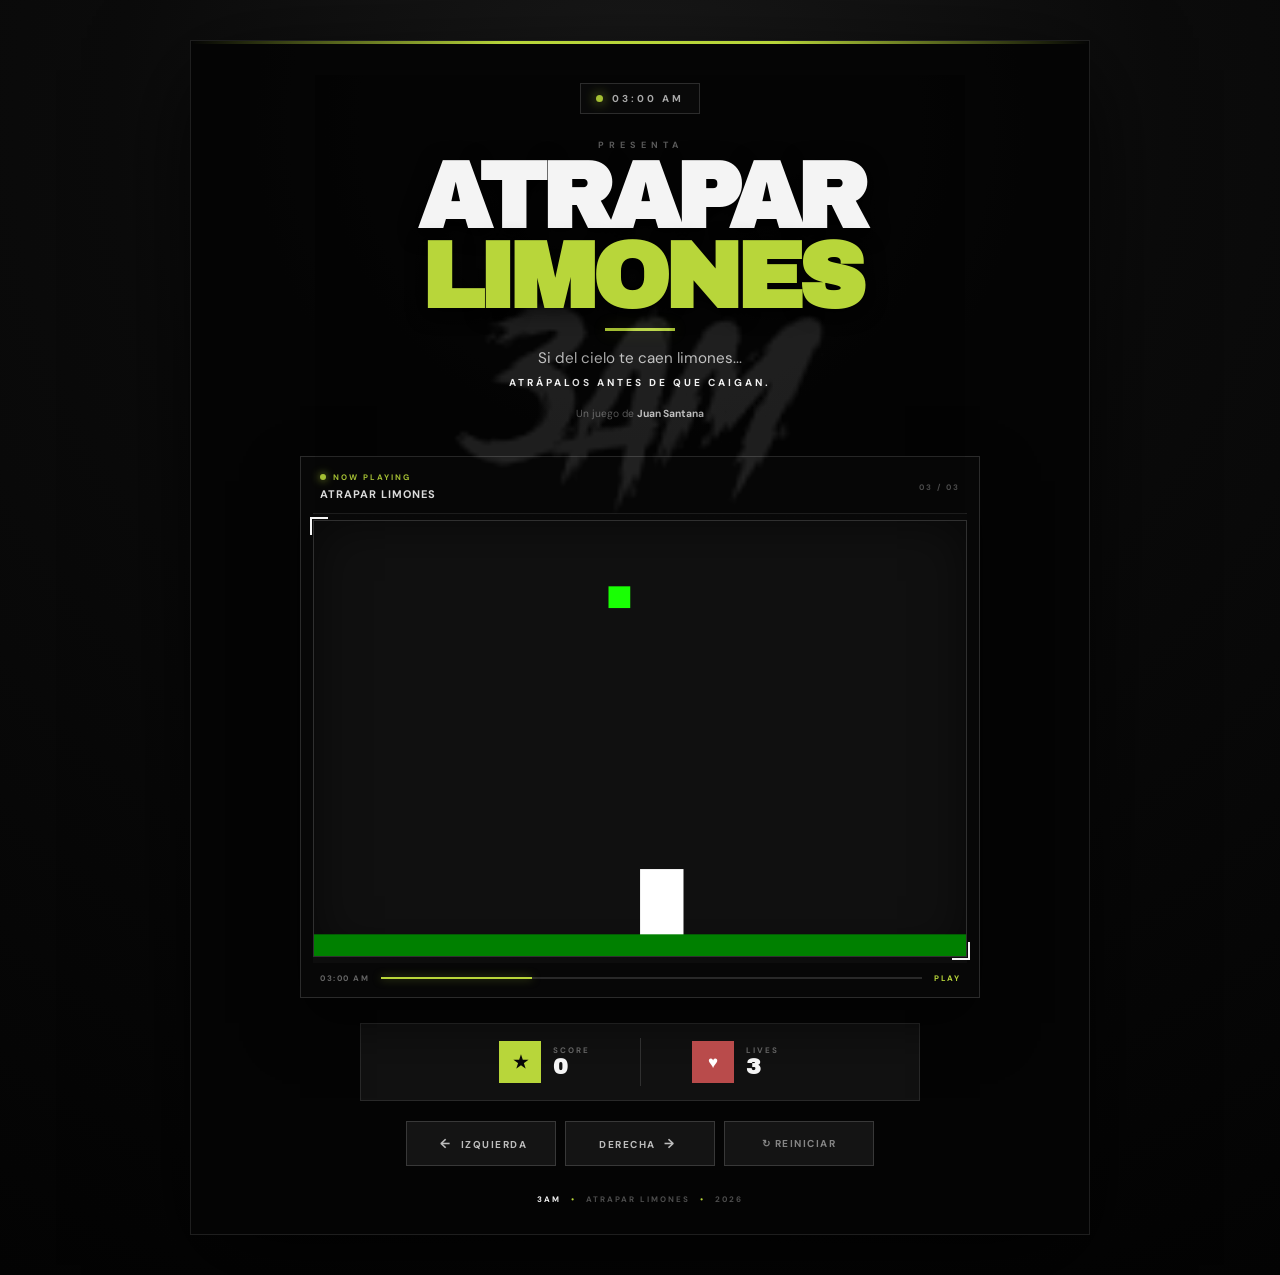
<file: index.html>
<!DOCTYPE html>
<html lang="es">

<head>

    <meta charset="UTF-8">

    <meta
        name="viewport"
        content="width=device-width, initial-scale=1.0"
    >

    <title>3AM — Atrapar Limones</title>

    <!-- CSS EXTERNO -->
    <link
        rel="stylesheet"
        href="limones.css"
    >

    <!-- Utilidades originales -->
    <script src="utils.js"></script>

</head>


<body onload="iniciar()">


    <!-- =================================================
         CONTENEDOR PRINCIPAL
    ================================================== -->

    <main class="contenedor">


        <!-- =================================================
             ENCABEZADO
        ================================================== -->

        <header class="encabezado">


            <!-- Identidad musical -->

            <div class="identidad">

                <span class="punto"></span>

                <span>03:00 AM</span>

            </div>


            <!-- Pequeño texto superior -->

            <p class="mini-titulo">

                PRESENTA

            </p>


            <!-- =================================================
                 TÍTULO + LOGO 3AM
            ================================================== -->

            <div class="titulo-con-logo">


                <!-- Logo utilizado como marca de agua -->

                <div class="logo-titulo"></div>


                <!-- Título original -->

                <h1>

                    ATRAPAR

                    <span>LIMONES</span>

                </h1>


            </div>


            <!-- Separador -->

            <div class="separador-titulo"></div>


            <!-- Descripción -->

            <p class="descripcion">

                Si del cielo te caen limones...

            </p>


            <p class="frase">

                ATRÁPALOS ANTES DE QUE CAIGAN.

            </p>


            <!-- Autor -->

            <p class="autor">

                Un juego de

                <strong>Juan Santana</strong>

            </p>


        </header>



        <!-- =================================================
             SECCIÓN DEL JUEGO
        ================================================== -->

        <section class="seccion-juego">


            <div class="player">


                <!-- =================================================
                     CABECERA DEL JUEGO
                ================================================== -->

                <div class="player-header">


                    <div class="track-info">


                        <div class="estado">

                            <span class="punto-reproduccion"></span>

                            <span>NOW PLAYING</span>

                        </div>


                        <strong>

                            ATRAPAR LIMONES

                        </strong>


                    </div>


                    <span class="track-numero">

                        03 / 03

                    </span>


                </div>



                <!-- =================================================
                     ÁREA DEL JUEGO
                ================================================== -->

                <div class="canvas-wrapper">


                    <!-- Esquina decorativa -->

                    <div class="esquina esquina-superior"></div>

                    <div class="esquina esquina-inferior"></div>


                    <!-- IMPORTANTE:
                         NO CAMBIAR ESTE ID -->

                    <canvas
                        id="areaJuego"
                        width="600"
                        height="400">
                    </canvas>


                </div>



                <!-- =================================================
                     BARRA INFERIOR
                ================================================== -->

                <div class="player-footer">


                    <span>

                        03:00 AM

                    </span>


                    <div class="barra-progreso">

                        <span></span>

                    </div>


                    <span>

                        PLAY

                    </span>


                </div>


            </div>


        </section>



        <!-- =================================================
             MARCADORES
        ================================================== -->

        <section class="panel">


            <!-- PUNTAJE -->

            <div class="estadistica">


                <div class="icono icono-score">

                    ★

                </div>


                <div class="informacion">


                    <span>

                        SCORE

                    </span>


                    <!-- IMPORTANTE:
                         NO CAMBIAR ESTE ID -->

                    <strong id="txtPuntaje">

                        0

                    </strong>


                </div>


            </div>



            <div class="separador-panel"></div>



            <!-- VIDAS -->

            <div class="estadistica">


                <div class="icono icono-vidas">

                    ♥

                </div>


                <div class="informacion">


                    <span>

                        LIVES

                    </span>


                    <!-- IMPORTANTE:
                         NO CAMBIAR ESTE ID -->

                    <strong id="txtVidas">

                        3

                    </strong>


                </div>


            </div>


        </section>



        <!-- =================================================
             CONTROLES
        ================================================== -->

        <section class="botones">


            <!-- IMPORTANTE:
                 MANTENER LA FUNCIÓN ORIGINAL -->

            <button
                class="boton"
                type="button"
                onclick="moverIzquierda()"
            >

                <span class="flecha">

                    ←

                </span>

                IZQUIERDA

            </button>



            <!-- IMPORTANTE:
                 MANTENER LA FUNCIÓN ORIGINAL -->

            <button
                class="boton"
                type="button"
                onclick="moverDerecha()"
            >

                DERECHA

                <span class="flecha">

                    →

                </span>

            </button>



            <!-- IMPORTANTE:
                 MANTENER LA FUNCIÓN ORIGINAL -->

            <button
                class="boton boton-reiniciar"
                type="button"
                onclick="reiniciar()"
            >

                ↻

                REINICIAR

            </button>


        </section>



        <!-- =================================================
             FOOTER
        ================================================== -->

        <footer>


            <span>

                3AM

            </span>


            <span class="punto-footer">

                •

            </span>


            <span>

                ATRAPAR LIMONES

            </span>


            <span class="punto-footer">

                •

            </span>


            <span>

                2026

            </span>


        </footer>


    </main>



    <!-- =================================================
         JAVASCRIPT ORIGINAL DEL JUEGO
    ================================================== -->

    <script src="limones.js"></script>


</body>

</html>
</file>
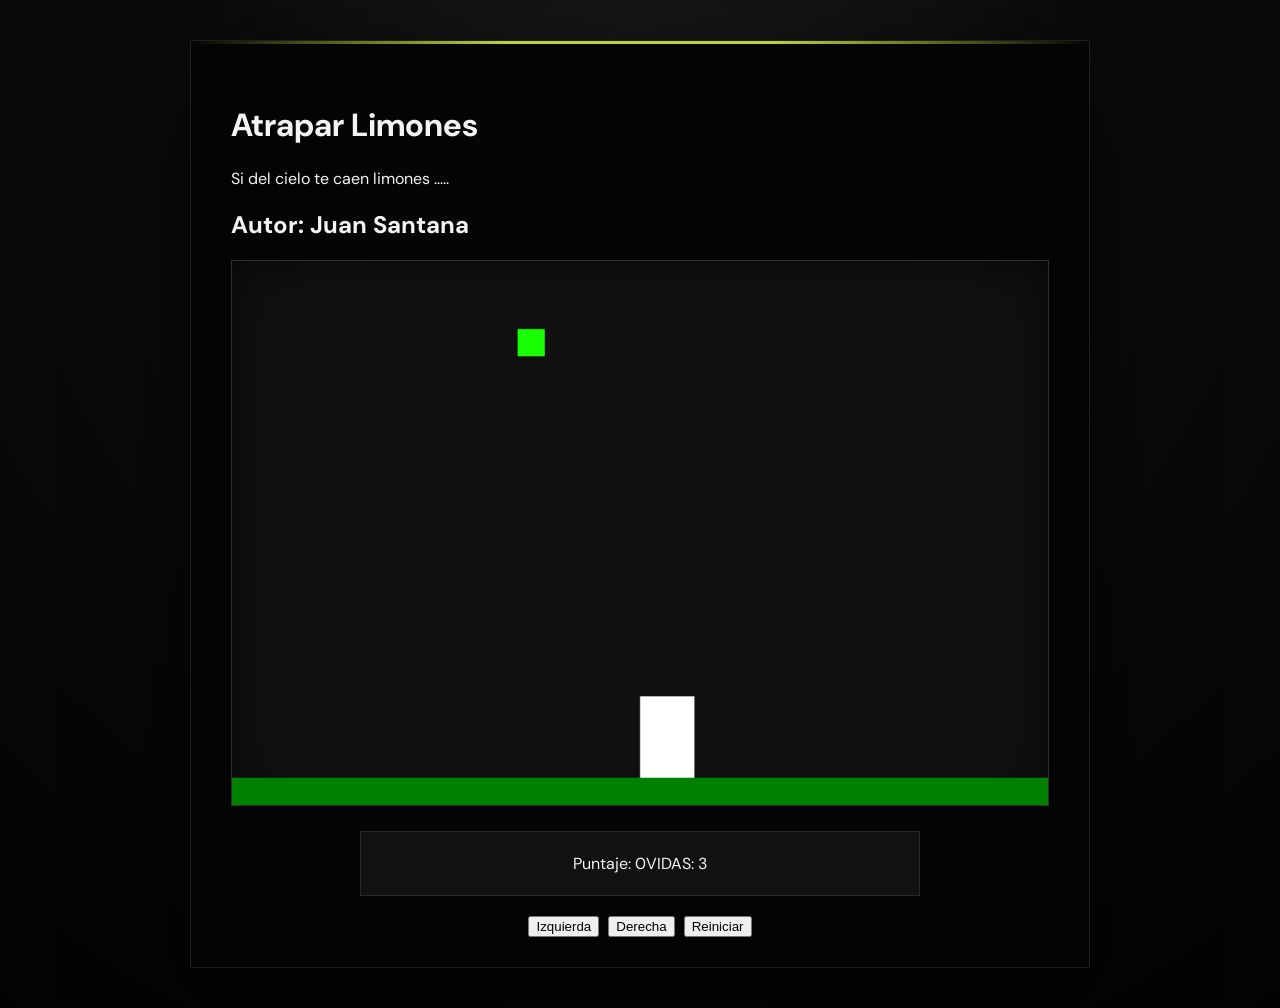
<file: limones.html>
<!DOCTYPE html>
<html>
<head>
  <title>Caza Limones</title>
  <link rel="stylesheet" href="limones.css"/>
  <script src="utils.js"></script>
 
 
</head>
<body onload="iniciar()">
  <div class="contenedor">
    <h1>Atrapar Limones</h1>
    <p>Si del cielo te caen limones ..... </p>

    <h2>Autor: Juan Santana</h2>
    <canvas id = "areaJuego" width="600" height="400"></canvas>
    <div class="panel">
      <p>Puntaje: <span id="txtPuntaje">0</span></p>
      <p>VIDAS: <span id="txtVidas">3</span></p>
    </div>
    <div class="botones">
      <button onclick="moverIzquierda()">Izquierda</button>
      <button onclick="moverDerecha()">Derecha</button>
     

      <button onclick="reiniciar()">Reiniciar</button>
    </div>
  </div>
   <script src="limones.js"></script>
   
</body>
</html>
</file>
<file: limones.css>
@import url(
    'https://fonts.googleapis.com/css2?family=Archivo+Black&family=DM+Sans:wght@400;500;600;700&display=swap'
);


/* =========================================================
   VARIABLES
========================================================= */

:root {

    --negro: #050505;

    --negro-2: #0a0a0a;

    --negro-3: #111111;

    --blanco: #f4f4f4;

    --gris: #777777;

    --gris-claro: #bdbdbd;

    --verde: #b8d63a;

    --verde-oscuro: #71851e;

    --rojo: #b94b4b;

    --borde: #292929;

}


/* =========================================================
   RESET
========================================================= */

* {

    box-sizing: border-box;

}


html {

    min-height: 100%;

}


body {

    min-height: 100vh;

    margin: 0;

    padding: 40px 15px;


    font-family:
        'DM Sans',
        Arial,
        sans-serif;


    color: var(--blanco);


    background:

        radial-gradient(
            circle at 50% 10%,
            #1a1a1a 0%,
            #0b0b0b 40%,
            #030303 100%
        );


    overflow-x: hidden;

}


/* =========================================================
   TEXTURA GENERAL
========================================================= */

body::before {

    content: "";

    position: fixed;

    inset: 0;

    pointer-events: none;

    z-index: 0;


    opacity: 0.18;


    background:

        repeating-linear-gradient(
            0deg,
            transparent 0px,
            transparent 3px,
            rgba(255, 255, 255, 0.015) 4px
        );

}


/* =========================================================
   CONTENEDOR PRINCIPAL
========================================================= */

.contenedor {

    position: relative;

    z-index: 2;


    width: min(900px, 100%);

    margin: 0 auto;

    padding: 42px 40px 30px;


    background:

        rgba(5, 5, 5, 0.94);


    border:

        1px solid
        rgba(255, 255, 255, 0.10);


    box-shadow:

        0 30px 90px
        rgba(0, 0, 0, 0.75);

}


/* =========================================================
   LÍNEA SUPERIOR
========================================================= */

.contenedor::before {

    content: "";

    position: absolute;

    top: 0;

    left: 0;

    width: 100%;

    height: 3px;


    background:

        linear-gradient(
            90deg,
            transparent 0%,
            var(--verde) 35%,
            var(--verde) 65%,
            transparent 100%
        );

}


/* =========================================================
   ENCABEZADO
========================================================= */

.encabezado {

    margin-bottom: 36px;

    text-align: center;

}


/* =========================================================
   IDENTIDAD 03:00 AM
========================================================= */

.identidad {

    display: inline-flex;

    align-items: center;

    gap: 9px;


    padding: 8px 15px;


    background:

        rgba(255, 255, 255, 0.025);


    border:

        1px solid
        rgba(255, 255, 255, 0.16);


    color: var(--gris-claro);


    font-size: 10px;

    font-weight: 700;

    letter-spacing: 3px;

}


.punto {

    width: 7px;

    height: 7px;

    border-radius: 50%;


    background: var(--verde);


    box-shadow:

        0 0 12px
        rgba(184, 214, 58, 0.9);

}


/* =========================================================
   TEXTO PRESENTA
========================================================= */

.mini-titulo {

    margin:

        25px
        0
        7px;


    color: #666666;


    font-size: 9px;

    font-weight: 700;

    letter-spacing: 5px;

}


/* =========================================================
   CONTENEDOR DEL TÍTULO
========================================================= */

.titulo-con-logo {

    position: relative;


    display: flex;

    justify-content: center;

    align-items: center;


    min-height: 160px;

}


/* =========================================================
   LOGO 3AM DETRÁS DEL TÍTULO
========================================================= */

.logo-titulo {

    position: absolute;


    top: 50%;

    left: 50%;


    width: 650px;

    height: 650px;


    transform:

        translate(
            -50%,
            -25%
        );


    background-image:

        url("descarga.png");


    background-repeat: no-repeat;

    background-position: center;

    background-size: contain;


    opacity: 0.10;


    filter:

        grayscale(100%)
        contrast(1.15);


    pointer-events: none;


    z-index: 0;

}


/* =========================================================
   TÍTULO
========================================================= */

.titulo-con-logo h1 {

    position: relative;

    z-index: 1;


    margin: 0;


    font-family:

        'Archivo Black',
        Arial,
        sans-serif;


    font-size:

        clamp(
            3rem,
            8vw,
            5.8rem
        );


    line-height: 0.86;


    letter-spacing: -5px;


    color: var(--blanco);


    text-shadow:

        0 4px 20px
        rgba(0, 0, 0, 0.7);

}


.titulo-con-logo h1 span {

    display: block;


    color: var(--verde);


    letter-spacing: -5px;

}


/* =========================================================
   SEPARADOR DEL TÍTULO
========================================================= */

.separador-titulo {

    width: 70px;

    height: 3px;


    margin:

        10px
        auto
        17px;


    background: var(--verde);


    box-shadow:

        0 0 15px
        rgba(184, 214, 58, 0.25);

}


/* =========================================================
   DESCRIPCIÓN
========================================================= */

.descripcion {

    margin:

        0
        0
        8px;


    color: var(--gris-claro);


    font-size: 0.95rem;

    font-weight: 400;

}


.frase {

    margin: 0;


    color: var(--blanco);


    font-size: 0.63rem;

    font-weight: 700;

    letter-spacing: 3px;

}


.autor {

    margin-top: 18px;


    color: #5f5f5f;


    font-size: 0.64rem;

}


.autor strong {

    color: var(--gris-claro);

}


/* =========================================================
   SECCIÓN DEL JUEGO
========================================================= */

.seccion-juego {

    display: flex;

    justify-content: center;

}


/* =========================================================
   REPRODUCTOR
========================================================= */

.player {

    width: min(680px, 100%);

    padding: 12px;


    background:

        rgba(8, 8, 8, 0.98);


    border:

        1px solid
        #2b2b2b;


    box-shadow:

        0 25px 50px
        rgba(0, 0, 0, 0.55);

}


/* =========================================================
   CABECERA DEL PLAYER
========================================================= */

.player-header {

    display: flex;

    justify-content: space-between;

    align-items: center;


    padding:

        3px
        7px
        12px;


    border-bottom:

        1px solid
        #202020;

}


.track-info {

    display: flex;

    flex-direction: column;

    align-items: flex-start;

    gap: 5px;

}


.estado {

    display: flex;

    align-items: center;

    gap: 7px;


    color: var(--verde);


    font-size: 8px;

    font-weight: 700;

    letter-spacing: 2px;

}


.punto-reproduccion {

    width: 6px;

    height: 6px;

    border-radius: 50%;


    background: var(--verde);


    box-shadow:

        0 0 8px
        var(--verde);


    animation:

        pulso
        1.8s
        infinite;

}


.track-info strong {

    color: var(--blanco);


    font-size: 11px;

    letter-spacing: 1px;

}


.track-numero {

    color: #555555;


    font-size: 8px;

    font-weight: 700;

    letter-spacing: 2px;

}


/* =========================================================
   ÁREA DEL CANVAS
========================================================= */

.canvas-wrapper {

    position: relative;


    padding: 6px 0;


    background:

        linear-gradient(
            180deg,
            #080808,
            #0d0d0d
        );

}


canvas {

    display: block;


    width: 100%;

    height: auto;


    background-color: #101010;


    border:

        1px solid
        #303030;


    box-shadow:

        inset
        0 0 50px
        rgba(0, 0, 0, 0.55);

}


/* =========================================================
   ESQUINAS DEL CANVAS
========================================================= */

.esquina {

    position: absolute;

    z-index: 3;


    width: 18px;

    height: 18px;


    border-color: var(--verde);

}


.esquina-superior {

    top: 3px;

    left: -3px;


    border-top: 2px solid;

    border-left: 2px solid;

}


.esquina-inferior {

    right: -3px;

    bottom: 3px;


    border-right: 2px solid;

    border-bottom: 2px solid;

}


/* =========================================================
   FOOTER DEL PLAYER
========================================================= */

.player-footer {

    display: flex;

    align-items: center;

    gap: 12px;


    padding:

        10px
        7px
        2px;


    color: #666666;


    font-size: 8px;

    font-weight: 700;

    letter-spacing: 1.5px;

}


.player-footer > span:last-child {

    color: var(--verde);

}


.barra-progreso {

    position: relative;


    flex: 1;


    height: 2px;


    background: #292929;

}


.barra-progreso span {

    display: block;


    width: 28%;

    height: 100%;


    background: var(--verde);


    box-shadow:

        0 0 8px
        rgba(184, 214, 58, 0.5);

}


/* =========================================================
   PANEL DE PUNTAJE
========================================================= */

.panel {

    display: flex;

    align-items: stretch;

    justify-content: center;


    width: min(560px, 100%);


    margin:

        25px
        auto
        20px;


    padding: 5px;


    background:

        rgba(18, 18, 18, 0.96);


    border:

        1px solid
        #292929;

}


/* =========================================================
   ESTADÍSTICAS
========================================================= */

.estadistica {

    display: flex;

    align-items: center;

    justify-content: center;

    gap: 12px;


    min-width: 190px;


    padding:

        12px
        22px;

}


.icono {

    display: grid;

    place-items: center;


    width: 42px;

    height: 42px;


    font-size: 17px;

    font-weight: 900;

}


.icono-score {

    color: #080808;

    background: var(--verde);

}


.icono-vidas {

    color: white;

    background: var(--rojo);

}


.informacion {

    display: flex;

    flex-direction: column;

    align-items: flex-start;

}


.informacion span {

    color: #626262;


    font-size: 8px;

    font-weight: 700;

    letter-spacing: 2px;

}


.informacion strong {

    color: var(--blanco);


    font-family:

        'Archivo Black',
        Arial,
        sans-serif;


    font-size: 22px;

    line-height: 1.1;

}


.separador-panel {

    width: 1px;

    margin: 9px 0;


    background: #303030;

}


/* =========================================================
   BOTONES
========================================================= */

.botones {

    display: flex;

    flex-wrap: wrap;

    justify-content: center;

    gap: 9px;

}


.boton {

    min-width: 150px;


    padding:

        13px
        19px;


    border:

        1px solid
        #383838;


    background: #141414;


    color: var(--gris-claro);


    font-family:

        'DM Sans',
        Arial,
        sans-serif;


    font-size: 10px;

    font-weight: 700;

    letter-spacing: 1.5px;


    cursor: pointer;


    transition:

        transform 0.2s ease,
        background 0.2s ease,
        color 0.2s ease,
        border-color 0.2s ease,
        box-shadow 0.2s ease;

}


.boton:hover {

    transform: translateY(-3px);


    color: #080808;


    background: var(--verde);


    border-color: var(--verde);


    box-shadow:

        0 8px 22px
        rgba(184, 214, 58, 0.20);

}


.boton:active {

    transform: translateY(0);

}


.flecha {

    margin: 0 5px;

    font-size: 13px;

}


/* =========================================================
   BOTÓN REINICIAR
========================================================= */

.boton-reiniciar {

    color: #858585;

}


.boton-reiniciar:hover {

    color: var(--blanco);


    background: #242424;


    border-color: #4a4a4a;


    box-shadow: none;

}


/* =========================================================
   FOOTER
========================================================= */

footer {

    display: flex;

    align-items: center;

    justify-content: center;

    flex-wrap: wrap;

    gap: 10px;


    margin-top: 28px;


    color: #4e4e4e;


    font-size: 8px;

    font-weight: 700;

    letter-spacing: 2px;

}


footer span:first-child {

    color: var(--blanco);

}


.punto-footer {

    color: var(--verde);

}


/* =========================================================
   ANIMACIÓN DEL INDICADOR
========================================================= */

@keyframes pulso {

    0% {

        opacity: 0.6;

        box-shadow:

            0 0 5px
            rgba(184, 214, 58, 0.4);

    }


    50% {

        opacity: 1;

        box-shadow:

            0 0 13px
            rgba(184, 214, 58, 0.9);

    }


    100% {

        opacity: 0.6;

        box-shadow:

            0 0 5px
            rgba(184, 214, 58, 0.4);

    }

}


/* =========================================================
   RESPONSIVE
========================================================= */

@media (max-width: 620px) {


    body {

        padding:

            20px
            8px;

    }


    .contenedor {

        padding:

            30px
            12px
            25px;

    }


    .titulo-con-logo {

        min-height: 135px;

    }


    .logo-titulo {

        width: 120px;

        height: 120px;

        opacity: 0.17;

    }


    .titulo-con-logo h1 {

        font-size: 3rem;

        letter-spacing: -3px;

    }


    .titulo-con-logo h1 span {

        letter-spacing: -3px;

    }


    .player {

        padding: 8px;

    }


    .track-info strong {

        font-size: 9px;

    }


    .track-numero {

        font-size: 7px;

    }


    .player-footer {

        font-size: 7px;

    }


    .panel {

        padding: 4px;

    }


    .estadistica {

        width: 50%;

        min-width: 0;

        padding:

            9px
            5px;

    }


    .icono {

        width: 35px;

        height: 35px;

    }


    .informacion strong {

        font-size: 18px;

    }


    .boton {

        flex:

            1 1
            130px;

    }

}
</file>
